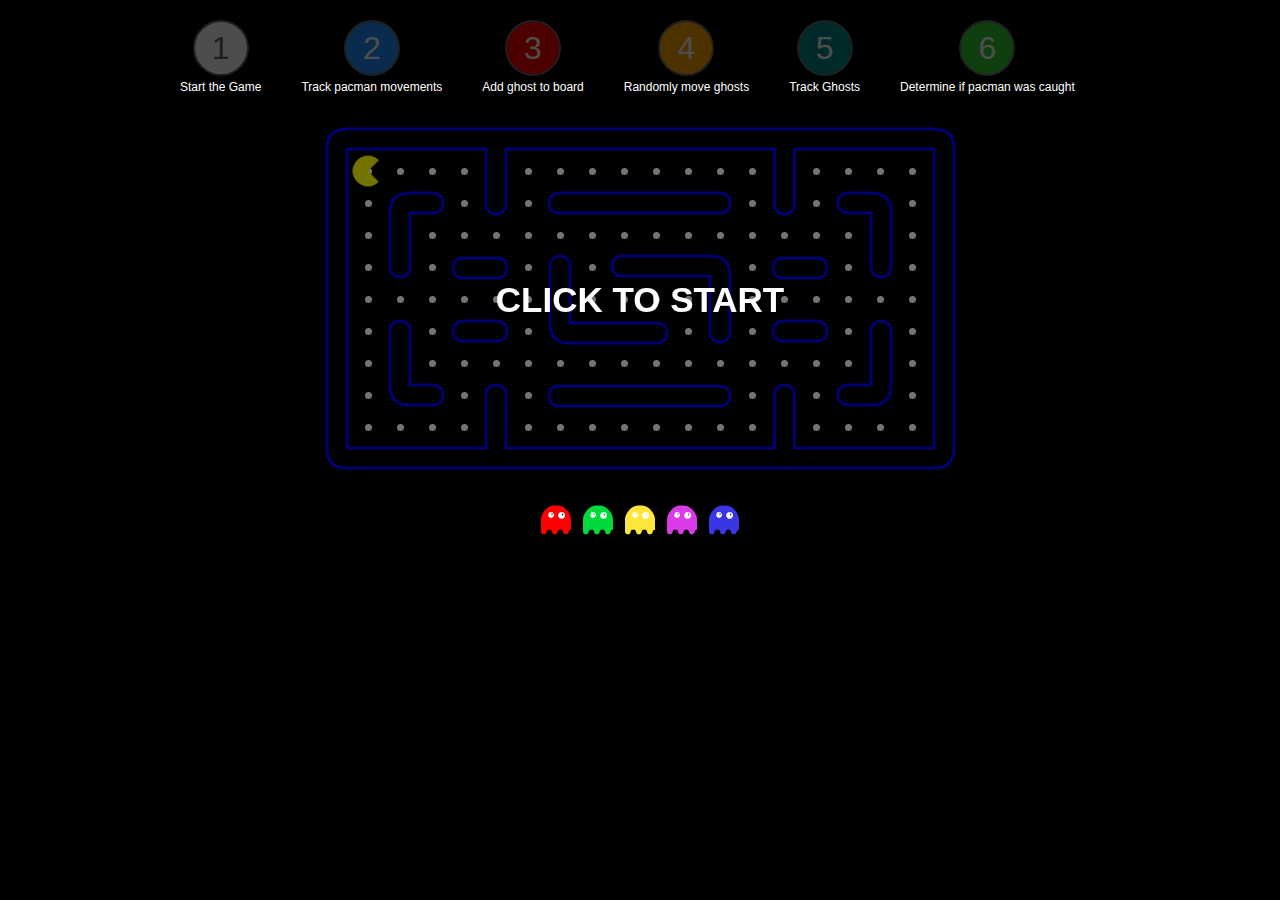
<file: pacman/index.html>
<!DOCTYPE html>
<!-- saved from url=(0040)http://www.flashmonkey.co.uk/lab/pacman/ -->
<html xmlns="http://www.w3.org/1999/xhtml" lang="en" xml:lang="en" class="no-js">
<head>
    <link rel='shortcut icon' type='image/x-icon' href='./favicon.ico' />
    <meta http-equiv="Content-Type" content="text/html; charset=UTF-8">
    <meta name="description" content="Making Pacman Go. Building a game server in golang to support a Pacman game in javascript.">
    <title>Making Pacman Go</title>

    <link href="./pacman.css" rel="stylesheet">
    <script src="./keycodes.js"></script>
    <script src="./modernizr.js"></script>
</head>

<body onload="init();">

<!-- SCRIPT IMPORTS -->
<script src="./Animation.js"></script>
<script src="./Ghost.js"></script>
<script src="./KeyButton.js"></script>
<script src="./Level.js"></script>
<script src="./Pip.js"></script>
<script src="./Player.js"></script>

<!-- SCRIPT BODY -->
<script>

    // game vars
    var gameInterval,
        ghostInterval,
        gameOverInterval,
        score = 0,
        isPlaying, isKeyDown,
        lastX, lastY,
        isSameColumn, isSameRow,

        // screen/game size vars
        SCREEN_WIDTH = 640,
        SCREEN_HEIGHT = 352,
        CELL_SIZE = 32,
        GRID_WIDTH = SCREEN_WIDTH / CELL_SIZE,
        GRID_HEIGHT = SCREEN_HEIGHT / CELL_SIZE,

        // timestep
        t = 0,
        dt = 10,
        currentTime = (new Date).getTime(),
        accumulator = 0,

        // display surface vars
        canvas = document.createElement("canvas"),
        context = canvas.getContext("2d"),

        // buttons
        leftButton, rightButton, upButton, downButton,

        // input vars
        leftDown, rightDown, upDown, downDown,

        // preload image resources
        assetImages = {};

    var playerImage = assetImages["player"] = new Image();
    assetImages["player"].src = "./player_animated.png";

    var levelImage = assetImages["level"] = new Image();
    assetImages["level"].src = "level_2.png";

    function init() {
        // CANVAS SET UP
        container = document.createElement("div");
        container.id = "container";
        container.style.width = SCREEN_WIDTH + "px";
        container.style.height = SCREEN_HEIGHT + "px";
        document.body.appendChild(container);
        container.appendChild(canvas);
        canvas.width = SCREEN_WIDTH;
        canvas.height = SCREEN_HEIGHT;

        // EVENT LISTENERS
        document.addEventListener("keydown", onKeyPress, false);
        document.addEventListener("keyup", onKeyPress, false);
        container.addEventListener("click", onClicked, false);

        // level
        level = new Level(levelImage, context);

        charcontainer = document.createElement("div");
        charcontainer.className = "charcontainer";
        charcontainer.style.width = SCREEN_WIDTH + "px";
        charcontainer.style.height = SCREEN_HEIGHT + "px";
        container.appendChild(charcontainer);

        // player character
        player = new Player(CELL_SIZE, CELL_SIZE, playerImage);
        charcontainer.appendChild(player.domElement);

        // ghost
        ghosts = []

        infobg = document.createElement('div');
        infobg.id = "infobg";
        infobg.className = "info";
        infobg.style.width = SCREEN_WIDTH + 'px';
        infobg.style.height = SCREEN_HEIGHT + 'px';
        container.appendChild(infobg);
        info = document.createElement('div');
        info.id = "info";
        info.className = "info";
        info.style.width = '100%';
        container.appendChild(info);

        scoreContainer = document.createElement('div');
        scoreContainer.id = "score";
        scoreContainer.style.width = SCREEN_WIDTH + 'px';
        document.body.appendChild(scoreContainer);

        ghostContainer = document.createElement('div');
        ghostContainer.id = "ghostContainer";
        document.body.appendChild(ghostContainer);

        function createGhost(name) {
            var cropContainer = document.createElement('div');
            cropContainer.className = "crop-container"

            var ghostImage = new Image();
            ghostImage.src = "./"+name+".png";
            ghostImage.id = name;

            cropContainer.appendChild(ghostImage)
            ghostContainer.appendChild(cropContainer)
            cropContainer.addEventListener("click", function (evt) {
                addGhost(evt.target);
                evt.target.parentElement.removeChild(evt.target)
            });
        }

        createGhost("blinky");
        createGhost("funky");
        createGhost("clyde");
        createGhost("pinky");
        createGhost("inky");


        player.init();

        showInfo("<p> CLICK TO START</p>");
    }

    function addGhost(img){
        fetch("/api/addGhost?ghost=" + img.id)
            .then(function(response){
                if(response.status === 200){
                    // return the name of the ghost back to the app to show how data is sent?
                    var ghost = new Ghost(img.id, CELL_SIZE * 11, CELL_SIZE * 5, img);
                    ghosts.push(ghost)
                    charcontainer.appendChild(ghost.domElement);
                    ghost.init();
                    enableBadge("addGhostBadge");
                }else{
                    showInfo("<h1 class='flippedSadFace'>:(</h1> ADDING A GHOST IS NOT SUPPORTED ON THE GAME SERVER.")
                }
            }).catch(function(){
            console.log(ex)
            showInfo("<h1 class='flippedSadFace'>:(</h1> <p>IS YOUR GAME SERVER RUNNING?? COULD NOT ADD A GHOST</p>");
        });
    }

    function run() {
        var newTime = (new Date).getTime();
        var deltaTime = (newTime - currentTime);
        currentTime = newTime;

        if (deltaTime > 25) {
            deltaTime = 25;
        }

        accumulator += deltaTime;

        while (accumulator >= dt) {
            accumulator -= dt;
            update();
        }
        render();
    }

    function update() {
        player.update();
        if (player.xp % CELL_SIZE === 0 && player.yp % CELL_SIZE === 0) {
            var cx = player.row = player.xp / CELL_SIZE;
            var cy = player.column = player.yp / CELL_SIZE;

            if (upDown && player.dirY > -1 && level.cellData[cx][cy - 1] != 0) player.moveUp();
            else if (downDown && player.dirY < 1 && level.cellData[cx][cy + 1] != 0) player.moveDown();
            else if (leftDown && player.dirX > -1 && level.cellData[cx - 1][cy] != 0) player.moveLeft();
            else if (rightDown && player.dirX < 1 && level.cellData[cx + 1][cy] != 0) player.moveRight();
            else if ((player.dirX == 1 && level.cellData[cx + 1][cy] == 0) ||
                (player.dirX == -1 && level.cellData[cx - 1][cy] == 0) ||
                (player.dirY == 1 && level.cellData[cx][cy + 1] == 0) ||
                (player.dirY == -1 && level.cellData[cx][cy - 1] == 0)
            ) {
                player.stopMovement();
                fetch("/api/trackPacman?x=" + (player.row-1) + "&y=" + (player.column-1))
                    .then(function (response) {
                        if (response.status !== 200) {
                            showInfo("<h1 class='flippedSadFace'>:(</h1> <p>TRACKING PACMANS MOVEMENTS NOT IMPLEMENTED</p>");
                        } else {
                            enableBadge("trackPacmanBadge");
                        }
                    }).catch(function (ex) {
                    console.log(ex)
                    showInfo("<h1 class='flippedSadFace'>:(</h1> <p>IS YOUR GAME SERVER RUNNING?? COULD NOT TRACK PACMANS MOVEMENTS</p>");
                });
            }

            if(!player.isStopped()) {
                fetch("/api/trackPacman?x=" + (player.row-1) + "&y=" + (player.column-1))
                    .then(function (response) {
                        if (response.status !== 200) {
                            showInfo("<h1 class='flippedSadFace'>:(</h1> <p>TRACKING PACMANS MOVEMENTS NOT IMPLEMENTED</p>");
                        } else {
                            enableBadge("trackPacmanBadge");
                        }
                    }).catch(function (ex) {
                    console.log(ex)
                    showInfo("<h1 class='flippedSadFace'>:(</h1> <p>IS YOUR GAME SERVER RUNNING?? COULD NOT TRACK PACMANS MOVEMENTS</p>");
                });
            }
            if (level.cellData[cx][cy] == 1) {
                level.pips[cx][cy].munch();
                level.cellData[cx][cy] = 2;
                ++score;
                document.getElementById("score").innerHTML = "SCORE: " + score;
                if (score == level.totalPips) {
                    onGameOver(true);
                }
            }
        } else {
            if (upDown && player.dirY != -1 && player.dirX == 0) player.moveUp();
            else if (downDown && player.dirY != 1 && player.dirX == 0) player.moveDown();
            else if (leftDown && player.dirX != -1 && player.dirY == 0) player.moveLeft();
            else if (rightDown && player.dirX != 1 && player.dirY == 0) player.moveRight();
        }
    }

    function render() {
        player.render();

        for (let ghost of ghosts) {
            ghost.render();
        }
    }

    function moveSingleGhost(i) {
        var ghost = ghosts[i];
        fetch("/api/moveGhost?ghost=" + ghost.id)
            .then(function (response) {
                if (response.status !== 200) {
                    showInfo("<h1 class='flippedSadFace'>:(</h1> <p>MOVING OF A GHOST NOT IMPLEMENTED</p>");
                } else {
                    response.text().then(function (text) {
                        var upDown = text === "UP",
                            downDown = text === "DOWN",
                            leftDown = text === "LEFT",
                            rightDown = text === "RIGHT";

                        if(upDown == false && downDown == false && leftDown == false && rightDown == false){
                            showInfo("<h1 class='flippedSadFace'>:(</h1> <p>MOVING OF GHOST NOT IMPLEMENTED. MUST RETURN UP, DOWN, LEFT or RIGHT.</p>");
                        }else{
                            enableBadge("moveGhostBadge");

                            var cx = ghost.row = ghost.xp / CELL_SIZE;
                            var cy = ghost.column = ghost.yp / CELL_SIZE;

                            if (upDown && ghost.dirY > -1 && level.cellData[cx][cy - 1] != 0) ghost.moveUp();
                            else if (downDown && ghost.dirY < 1 && level.cellData[cx][cy + 1] != 0) ghost.moveDown();
                            else if (leftDown && ghost.dirX > -1 && level.cellData[cx - 1][cy] != 0) ghost.moveLeft();
                            else if (rightDown && ghost.dirX < 1 && level.cellData[cx + 1][cy] != 0) ghost.moveRight();
                            else {
                                ghost.stopMovement();
                                fetch("/api/trackGhost?ghost=" + ghost.id + "&x=" + (ghost.row-1) + "&y=" + (ghost.column-1))
                                    .then(function (response) {
                                        if (response.status !== 200) {
                                            showInfo("<h1 class='flippedSadFace'>:(</h1> <p>TRACKING GHOST MOVEMENTS NOT IMPLEMENTED</p>");
                                        } else {
                                            enableBadge("trackGhostsBadge");
                                        }
                                    }).catch(function (ex) {
                                    console.log(ex)
                                    showInfo("<h1 class='flippedSadFace'>:(</h1> <p>IS YOUR GAME SERVER RUNNING?? COULD NOT TRACK GHOST MOVEMENTS</p>");
                                });
                            }

                            if (!ghost.isStopped()) {
                                ghost.update();
                                fetch("/api/trackGhost?ghost=" + ghost.id + "&x=" + (ghost.row-1) + "&y=" + (ghost.column-1))
                                    .then(function (response) {
                                        if (response.status !== 200) {
                                            showInfo("<h1 class='flippedSadFace'>:(</h1> <p>TRACKING GHOST MOVEMENTS NOT IMPLEMENTED</p>");
                                        } else {
                                            enableBadge("trackGhostsBadge");
                                        }
                                    }).catch(function (ex) {
                                    console.log(ex)
                                    showInfo("<h1 class='flippedSadFace'>:(</h1> <p>IS YOUR GAME SERVER RUNNING?? COULD NOT TRACK GHOST MOVEMENTS</p>");
                                });
                            }
                        }
                    })
                }
            }).catch(function (ex) {
            console.log(ex)
            showInfo("<h1 class='flippedSadFace'>:(</h1> <p>IS YOUR GAME SERVER RUNNING?? COULD NOT MOVE A GHOST</p>");
        });
    }

    function moveGhosts() {
        for(var i = 0; i < ghosts.length; i++) {
            moveSingleGhost(i);
        }
    }

    function onGameOver(complete) {
        stopGame();

        var str;
        if (complete) {
            str = "<h1>YOU WIN!</h1><p> CLICK TO PLAY AGAIN</p>";
        }
        else {
            str = "<h1>GAME<br>OVER</h1><p> CLICK TO RESTART</p>";
        }

        showInfo(str);
        container.addEventListener('click', onClicked, false);
        container.style.cursor = "pointer";
    }

    function resetGame() {
        score = 0;
        level.reset();
        player.reset();
        for (let ghost of ghosts) {
            ghost.reset();
        }
    }

    function showInfo(str) {
        if (str) {
            document.getElementById("info").innerHTML = str;
            info.style.top = (SCREEN_HEIGHT - info.offsetHeight) * 0.5 + "px";
        }

        info.style.opacity = 1;
        infobg.style.opacity = 0.55;
        stopGame();
    }

    function onClicked(e) {
        container.removeEventListener('click', onClicked, false);
        container.style.cursor = "default";

        startGame();
    }

    function onKeyPress(e) {
        if (!isPlaying && !isKeyDown) onClicked();
        isKeyDown = (e.type == "keydown");

        switch (e.keyCode) {
            case KEY_LEFT :
            case leftButton :
                leftDown = isKeyDown;
                break;

            case KEY_RIGHT :
            case rightButton :
                rightDown = isKeyDown;
                break;

            case KEY_UP :
            case upButton :
                upDown = isKeyDown;
                break;

            case KEY_DOWN :
            case downButton :
                downDown = isKeyDown;
                break;
        }
    }

    function startGame() {
        fetch("/api/startGame")
            .then(function (response) {
                if (response.status === 200) {
                    if (isPlaying) return;
                    isPlaying = true;
                    document.getElementById("score").innerHTML = "SCORE: " + score;
                    resetGame();
                    enableBadge("startGameBadge")
                    gameInterval = setInterval(run, 1);
                    ghostInterval = setInterval(moveGhosts, 250)
                    gameOverInterval = setInterval(isCaught, 100);
                    info.style.opacity = 0;
                    infobg.style.opacity = 0;
                } else {
                    showInfo("<h1 class='flippedSadFace'>:(</h1> <p>START GAME NOT IMPLEMENTED IN GO YET</p>")
                }
            })
            .catch(function (ex) {
                showInfo("<h1 class='flippedSadFace'>:(</h1> <p>START GAME SERVER CALL FAILED. IS YOUR GO SERVER RUNNING??</p>")
            });
    }

    function isCaught(){
        fetch("/api/isCaught")
            .then(function (response) {
                if (response.status === 200) {
                    enableBadge("gameOverBadge")
                    response.text().then(function(text){
                       if(text == "true"){
                           onGameOver(false)
                       }
                    });
                }else{
                    showInfo("<h1 class='flippedSadFace'>:(</h1> <p>IS GAME OVER NOT IMPLEMENTED IN GO YET</p>")
                }
            })
            .catch(function(ex){
                showInfo("<h1 class='flippedSadFace'>:(</h1> <p>IS GAME OVER SERVER CALL FAILED. IS YOUR GO SERVER RUNNING??</p>")
            });
    }

    function enableBadge(badgeId) {
        var element = document.getElementById(badgeId)
        element.classList.remove("disabledBadge");
    }

    function stopGame() {
        isPlaying = false;
        clearInterval(gameInterval);
        clearInterval(ghostInterval);
        clearInterval(gameOverInterval);
    }
</script>

<style>
    .disabledBadge .numberCircle {
        opacity: 0.3;
    }

    .badges {
        margin: 0 auto;
        width: 960px;
    }

    .badgeContainer {
        float: left;
        padding: 20px;
    }

    .numberCircle {
        margin: 0 auto;
        border-radius: 50%;
        width: 36px;
        height: 36px;
        padding: 8px;
        background: #fff;
        border: 2px solid #666;
        color: #666;
        text-align: center;
        font: 32px Arial, sans-serif;
        margin-bottom: 5px;
    }

    .flippedSadFace {
        transform: rotate(90deg);
    }
    .crop-container{
        width:32px;
        overflow:hidden;
        float:left;
        margin:5px;
    }
    #ghostContainer{
        cursor: pointer;
        width:210px;
        margin:0 auto;
        padding: 0px;
        position: relative;
        margin-top: 5px;
        text-align: center;
    }
</style>

<div class="badges">
    <div id="startGameBadge" class="disabledBadge badgeContainer">
        <div class="numberCircle">1</div>
        Start the Game
    </div>
    <div id="trackPacmanBadge" class="disabledBadge badgeContainer">
        <div class="numberCircle" style="background:dodgerblue;color:white;">2</div>
        Track pacman movements
    </div>
    <div id="addGhostBadge" class="disabledBadge badgeContainer">
        <div class="numberCircle" style="background:red;color:white;">3</div>
        Add ghost to board
    </div>
    <div id="moveGhostBadge" class="disabledBadge badgeContainer">
        <div class="numberCircle" style="background:orange;color:white;">4</div>
        Randomly move ghosts
    </div>
    <div id="trackGhostsBadge" class="disabledBadge badgeContainer">
        <div class="numberCircle" style="background:darkcyan;color:white;">5</div>
        Track Ghosts
    </div>
    <div id="gameOverBadge" class="disabledBadge badgeContainer">
        <div class="numberCircle" style="background:limegreen;color:white;">6</div>
        Determine if pacman was caught
    </div>
</div>
<div style="clear:both;"></div>
</body>
</html>
</file>
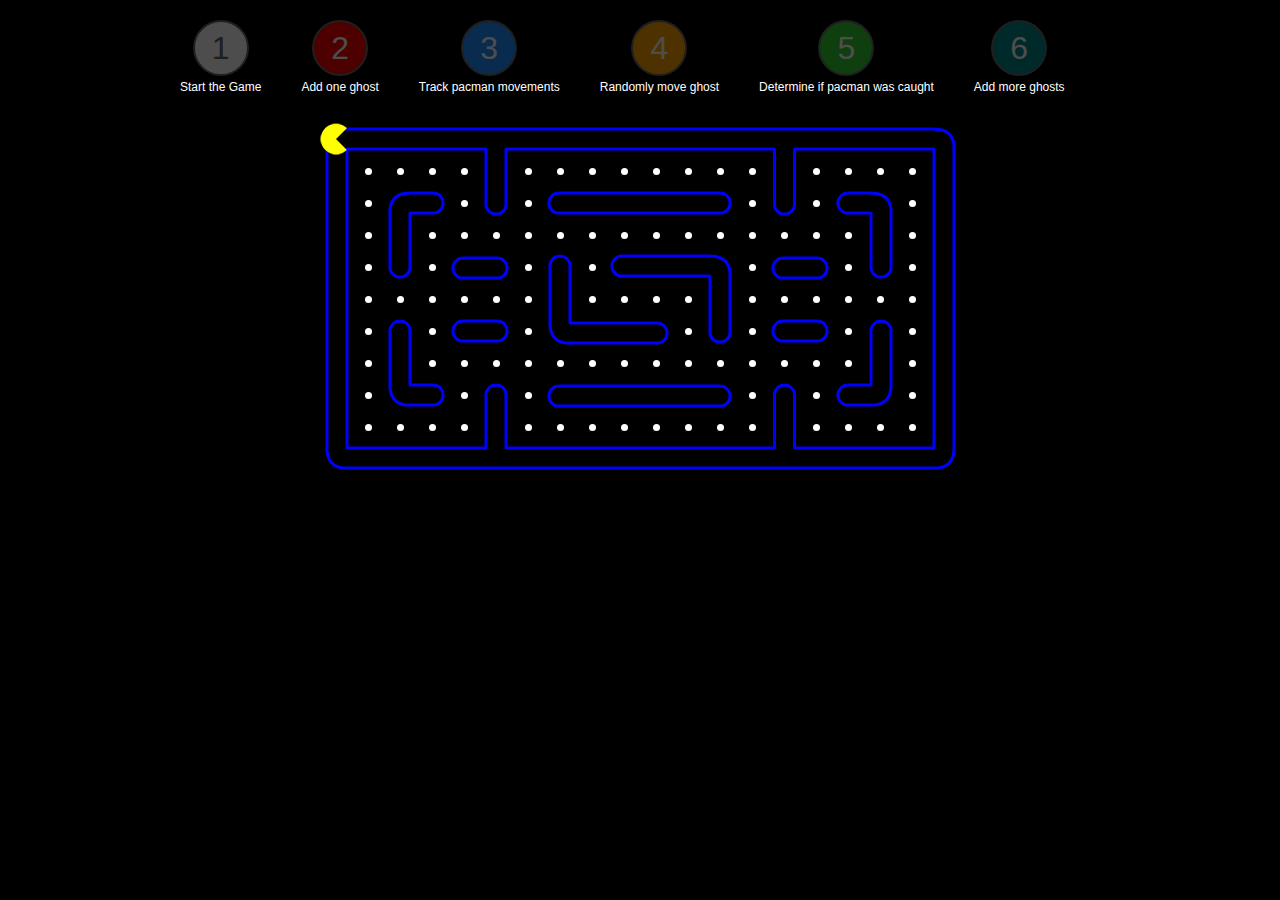
<file: pacman/pacman.htm>
<!DOCTYPE html>
<!-- saved from url=(0040)http://www.flashmonkey.co.uk/lab/pacman/ -->
<html xmlns="http://www.w3.org/1999/xhtml" lang="en" xml:lang="en" class="no-js"><head><meta http-equiv="Content-Type" content="text/html; charset=UTF-8">


		<meta name="description" content="A prototype pacman game built using CSS and JavaScript for use across browsers.">
		<title>CSS &amp; JavaScript PACMAN</title>

		<link href="./pacman.css" rel="stylesheet">
		<script src="./keycodes.js"></script>
		<script src="./modernizr.js"></script>

	</head>

	<body onload="init();">

		<!-- SCRIPT IMPORTS -->
		<script src="./Animation.js"></script>
		<script src="./Ghost.js"></script>
		<script src="./KeyButton.js"></script>
		<script src="./Level.js"></script>
		<script src="./Pip.js"></script>
		<script src="./Player.js"></script>

		<!-- SCRIPT BODY -->
		<script>

			// game vars
			var gameInterval,
				score = 0,
				isPlaying, isKeyDown,
				lastX, lastY,
				isSameColumn, isSameRow,

			// screen/game size vars
				SCREEN_WIDTH = 640,
				SCREEN_HEIGHT = 352,
				CELL_SIZE = 32,
				GRID_WIDTH = SCREEN_WIDTH / CELL_SIZE,
				GRID_HEIGHT = SCREEN_HEIGHT / CELL_SIZE,

			// timestep
				t = 0,
				dt = 10,
				currentTime = (new Date).getTime(),
				accumulator = 0,

			// display surface vars
				canvas = document.createElement("canvas"),
				context = canvas.getContext("2d"),

			// buttons
				leftButton, rightButton, upButton, downButton,

			// input vars
				leftDown, rightDown, upDown, downDown,

			// preload image resources
				assetImages = {};

			var playerImage = assetImages["player"] = new Image();
			assetImages["player"].src = "./player_animated.png";

			var ghostImage = assetImages["ghost"] = new Image();
			assetImages["ghost"].src = "./ghost.png";

			var levelImage = assetImages["level"] = new Image();
			assetImages["level"].src = "level_2.png";

			function init()
			{
				// CANVAS SET UP
				container = document.createElement("div");
				container.id = "container";
				container.style.width = SCREEN_WIDTH + "px";
				container.style.height = SCREEN_HEIGHT + "px";
				document.body.appendChild(container);
				container.appendChild(canvas);
				canvas.width = SCREEN_WIDTH;
				canvas.height = SCREEN_HEIGHT;

				// EVENT LISTENERS
				document.addEventListener("keydown", onKeyPress, false);
				document.addEventListener("keyup", onKeyPress, false);
				container.addEventListener("click", onClicked, false);

				// level
				level = new Level(levelImage, context);

				charcontainer = document.createElement("div");
				charcontainer.className = "charcontainer";
				charcontainer.style.width = SCREEN_WIDTH + "px";
				charcontainer.style.height = SCREEN_HEIGHT + "px";
				container.appendChild(charcontainer);

				// player character
				player = new Player(CELL_SIZE, CELL_SIZE, playerImage);
				charcontainer.appendChild(player.domElement);

				// ghost
				ghost = new Ghost(CELL_SIZE * 11, CELL_SIZE * 5, ghostImage);
				charcontainer.appendChild(ghost.domElement);

				infobg = document.createElement('div');
				infobg.id = "infobg";
				infobg.className = "info";
				infobg.style.width = SCREEN_WIDTH + 'px';
				infobg.style.height = SCREEN_HEIGHT + 'px';
				container.appendChild(infobg);
				info = document.createElement('div');
				info.id = "info";
				info.className = "info";
				info.style.width = '100%';
				container.appendChild(info);

				scoreContainer = document.createElement('div');
				scoreContainer.id = "score";
				scoreContainer.style.width = SCREEN_WIDTH + 'px';
				document.body.appendChild(scoreContainer);

				player.init();
				ghost.init();


				showInfo("<p> CLICK TO START</p>");
			}

			function run()
			{
				var newTime = (new Date).getTime();
				var deltaTime = (newTime - currentTime);
				currentTime = newTime;

				if(deltaTime > 25)
				{
					deltaTime = 25;
				}

				accumulator += deltaTime;

				while(accumulator >= dt)
				{
					accumulator -= dt;
					update();
				}
				render();
			}

			function update()
			{
				player.update();
				ghost.update();

				if(player.xp % CELL_SIZE == 0 && player.yp % CELL_SIZE == 0)
				{
					var cx = player.row = player.xp / CELL_SIZE;
					var cy = player.column = player.yp / CELL_SIZE;

					if(upDown && player.dirY > -1 && level.cellData[cx][cy - 1] != 0) player.moveUp();
					else if(downDown && player.dirY < 1 && level.cellData[cx][cy + 1] != 0) player.moveDown();
					else if(leftDown && player.dirX > -1 && level.cellData[cx - 1][cy] != 0) player.moveLeft();
					else if(rightDown && player.dirX < 1 && level.cellData[cx + 1][cy] != 0) player.moveRight();
					else if(player.dirX == 1 && level.cellData[cx + 1][cy] == 0) player.stopMovement();
					else if(player.dirX == -1 && level.cellData[cx - 1][cy] == 0) player.stopMovement();
					else if(player.dirY == 1 && level.cellData[cx][cy + 1] == 0) player.stopMovement();
					else if(player.dirY == -1 && level.cellData[cx][cy - 1] == 0) player.stopMovement();

					if(level.cellData[cx][cy] == 1)
					{
						level.pips[cx][cy].munch();
						level.cellData[cx][cy] = 2;
						++score;
						document.getElementById("score").innerHTML = "SCORE: " + score;
						if(score == level.totalPips)
						{
							onGameOver(true);
						}
					}

					isSameRow = player.row == ghost.row;
					isSameColumn = player.column == ghost.column;
				}
				else
				{
					if(upDown && player.dirY != -1 && player.dirX == 0) player.moveUp();
					else if(downDown && player.dirY != 1 && player.dirX == 0) player.moveDown();
					else if(leftDown && player.dirX != -1 && player.dirY == 0) player.moveLeft();
					else if(rightDown && player.dirX != 1 && player.dirY == 0) player.moveRight();
				}

				if(ghost.xp % CELL_SIZE == 0 && ghost.yp % CELL_SIZE == 0)
				{
					updateGhost();

					isSameRow = player.row == ghost.row;
					isSameColumn = player.column == ghost.column;
				}


				if(isSameRow || isSameColumn)
				{
					var dx = Math.abs(player.xp - ghost.xp);
					var dy = Math.abs(player.yp - ghost.yp);
					var dist = Math.sqrt(dx * dx + dy * dy);

					if(dist < CELL_SIZE)
					{
						onGameOver(false);
					}
				}
			}

			function render()
			{
				player.render();
				ghost.render();
			}

			function updateGhost()
			{
				var playerCellX = player.row;
				var playerCellY = player.column;

				var playerChangedPos = (playerCellX != lastX || playerCellY != lastY);
				lastX = playerCellX;
				lastY = playerCellY;

				var lastRow = ghost.row;
				var lastColumn = ghost.column;

				var cx = ghost.row = ghost.xp / CELL_SIZE;
				var cy = ghost.column = ghost.yp / CELL_SIZE;

				if(!ghost.chasing && (ghost.dirX != 0 || ghost.dirY != 0))
				{
					var nextTileFree = false;

					if(ghost.dirY <= -1 && level.cellData[cx][cy - 1] != 0) nextTileFree = true;
					else if(ghost.dirY >= 1 && level.cellData[cx][cy + 1] != 0) nextTileFree = true;
					else if(ghost.dirX <= -1 && level.cellData[cx - 1][cy] != 0) nextTileFree = true;
					else if(ghost.dirX >= 1 && level.cellData[cx + 1][cy] != 0) nextTileFree = true;

					if(nextTileFree) return;
				}

				var nodes = [];

				if(level.cellData[cx + 1][cy] != 0) nodes.push([cx + 1, cy, 1, 0]);
				if(level.cellData[cx - 1][cy] != 0) nodes.push([cx - 1, cy, -1, 0]);
				if(level.cellData[cx][cy + 1] != 0) nodes.push([cx, cy + 1, 0, 1]);
				if(level.cellData[cx][cy - 1] != 0) nodes.push([cx, cy - 1, 0, -1]);

				if(nodes.length == 1)
				{
					ghost.dirX = nodes[0][2];
					ghost.dirY = nodes[0][3];
				}
				else if(!ghost.chasing)
				{
					var node = nodes[Math.floor(Math.random() * nodes.length)];
					ghost.dirX = node[2];
					ghost.dirY = node[3];
				}
				else
				{
					var smallest = Infinity;
					var node;

					var i = nodes.length;
					while(--i > -1)
					{
						var dx = Math.abs(playerCellX - nodes[i][0]);
						var dy = Math.abs(playerCellY - nodes[i][1]);
						var dist = Math.sqrt(dx * dx + dy * dy);
						if(dist < smallest && ((nodes[i][0] != lastRow && nodes[i][1] != lastColumn) || playerChangedPos))
						{
							smallest = dist;
							node = nodes[i];
						}
					}

					if(node)
					{
						ghost.dirX = node[2];
						ghost.dirY = node[3];
					}
				}
			}

			function onGameOver(complete)
			{
				stopGame();

				var str;
				if(complete)
				{
					str = "<h1>YOU WIN!</h1><p> CLICK TO PLAY AGAIN</p>";
				}
				else
				{
					str = "<h1>GAME<br>OVER</h1><p> CLICK TO RESTART</p>";
				}

				showInfo(str);
				container.addEventListener('click', onClicked, false);
				container.style.cursor = "pointer";
			}

			function resetGame()
			{
				score = 0;
				level.reset();
				player.reset();
				ghost.reset();
			}

			function showInfo(str)
			{
				if(str)
				{
					document.getElementById("info").innerHTML = str;
					info.style.top = (SCREEN_HEIGHT - info.offsetHeight) * 0.5 + "px";
				}

				info.style.opacity = 1;
				infobg.style.opacity = 0.55;
			}

			function onClicked(e)
			{
				container.removeEventListener('click', onClicked, false);
				container.style.cursor = "default";

				startGame();
				info.style.opacity = 0;
				infobg.style.opacity = 0;
			}

			function onKeyPress(e)
			{
				if(!isPlaying && !isKeyDown) onClicked();
				isKeyDown = (e.type == "keydown");

				switch(e.keyCode)
				{
					case KEY_LEFT :
					case leftButton :
						leftDown = isKeyDown;
						break;

					case KEY_RIGHT :
					case rightButton :
						rightDown = isKeyDown;
						break;

					case KEY_UP :
					case upButton :
						upDown = isKeyDown;
						break;

					case KEY_DOWN :
					case downButton :
						downDown = isKeyDown;
						break;
				}
			}

			function startGame()
			{
				if(isPlaying) return;
				isPlaying = true;
				document.getElementById("score").innerHTML = "SCORE: " + score;
				resetGame();
				gameInterval = setInterval(run, 1);
			}

			function stopGame()
			{
				isPlaying = false;
				clearInterval(gameInterval);
			}
		</script>

<style>
    .disabledBadge .numberCircle {
        opacity: 0.3;
    }
    .badges{
        margin:0 auto;
        width:960px;
    }
	.badgeContainer{
	    float:left;
        padding:20px;
	}
    .numberCircle {
        margin: 0 auto;
        border-radius: 50%;
        width: 36px;
        height: 36px;
        padding: 8px;
        background: #fff;
        border: 2px solid #666;
        color: #666;
        text-align: center;
        font: 32px Arial, sans-serif;
        margin-bottom:5px;
    }
</style>

    <div class="badges">
        <div id="startGameBadge" class="disabledBadge badgeContainer"><div class="numberCircle">1</div> Start the Game</div>
        <div id="addGhostBadge" class="disabledBadge badgeContainer"><div class="numberCircle" style="background:red;color:white;">2</div> Add one ghost</div>
        <div id="trackPacmanBadge" class="disabledBadge badgeContainer"><div class="numberCircle" style="background:dodgerblue;color:white;">3</div> Track pacman movements</div>
        <div id="moveGhostBadge" class="disabledBadge badgeContainer"><div class="numberCircle" style="background:orange;color:white;">4</div> Randomly move ghost</div>
        <div id="gameOverBadge" class="disabledBadge badgeContainer"><div class="numberCircle" style="background:limegreen;color:white;">5</div> Determine if pacman was caught</div>
        <div id="moreGhostsBadge" class="disabledBadge badgeContainer"><div class="numberCircle" style="background:darkcyan;color:white;">6</div> Add more ghosts</div>
    </div>
    <div style="clear:both;"></div>
</body>
</html>
</file>
<file: pacman/pacman.css>
body
{
	margin: 0;
	padding: 0;
	background-color: #000000; 
	color: #FFFFFF;
	line-height: 1;
	font-family: Helvetica, Tahoma, Verdana; 
	font-size: 12px;
}

h1 {
	font-size: 120px;
	margin: 0;
	padding: 0;
}

p
{
	font-size: 35px;
	margin: 0;
	padding: 0;
}

div
{
	-webkit-transition: translateZ(0px);
	-khtml-transition: translateZ(0px);
	-moz-transition: translateZ(0px);
	-o-transition: translateZ(0px);
	transition: translateZ(0px);
}

.animation
{
	position: absolute;
	left: 0;
	top: 0;
}

.charcontainer
{
	display: block;
	left: 0px;
	position: absolute;
	top: 0px;
}

.info {
	left: 0;
	opacity: 0;
	position: absolute;
	top: 0;
	-webkit-transition: opacity 1s ease-in-out;
	-khtml-transition: opacity 1s ease-in-out;
	-moz-transition: opacity 1s ease-in-out;
	-o-transition: opacity 1s ease-in-out;
	transition: opacity 1s ease-in-out;
}

.keybutton
{
	background-color: #666666;
	border-radius: 10px;
	height: 92px;
	position: absolute;
	width: 92px;
}

.pip
{
	background: white;
	display: block;
	left: 0px;
	-webkit-transition: opacity 0.3s ease-in-out;
	-khtml-transition: opacity 0.3s ease-in-out;
	-moz-transition: opacity 0.3s ease-in-out;
	-o-transition: opacity 0.3s ease-in-out;
	transition: opacity 0.3s ease-in-out;
	position: absolute;
	top: 0px;
}

#container
{
	cursor: pointer;
	position: relative;
	margin: 10px auto 0 auto;
}

#score
{
	cursor: pointer;
	font-size: 14px;
	height: 14px;
	overflow: hidden;
	padding: 0px;
	position: relative;
	margin: 0px; 
	margin: auto;
	margin-top: 5px;
	text-align: center;
}

#info
{
	font-weight: bold;
	text-align: center;
	-webkit-user-select: none;
	-khtml-user-select: none;
	-moz-user-select: -moz-none;
	-o-user-select: none;
	user-select: none;
	vertical-align: middle;
}

#infobg
{
	background-color: black;
}
</file>
